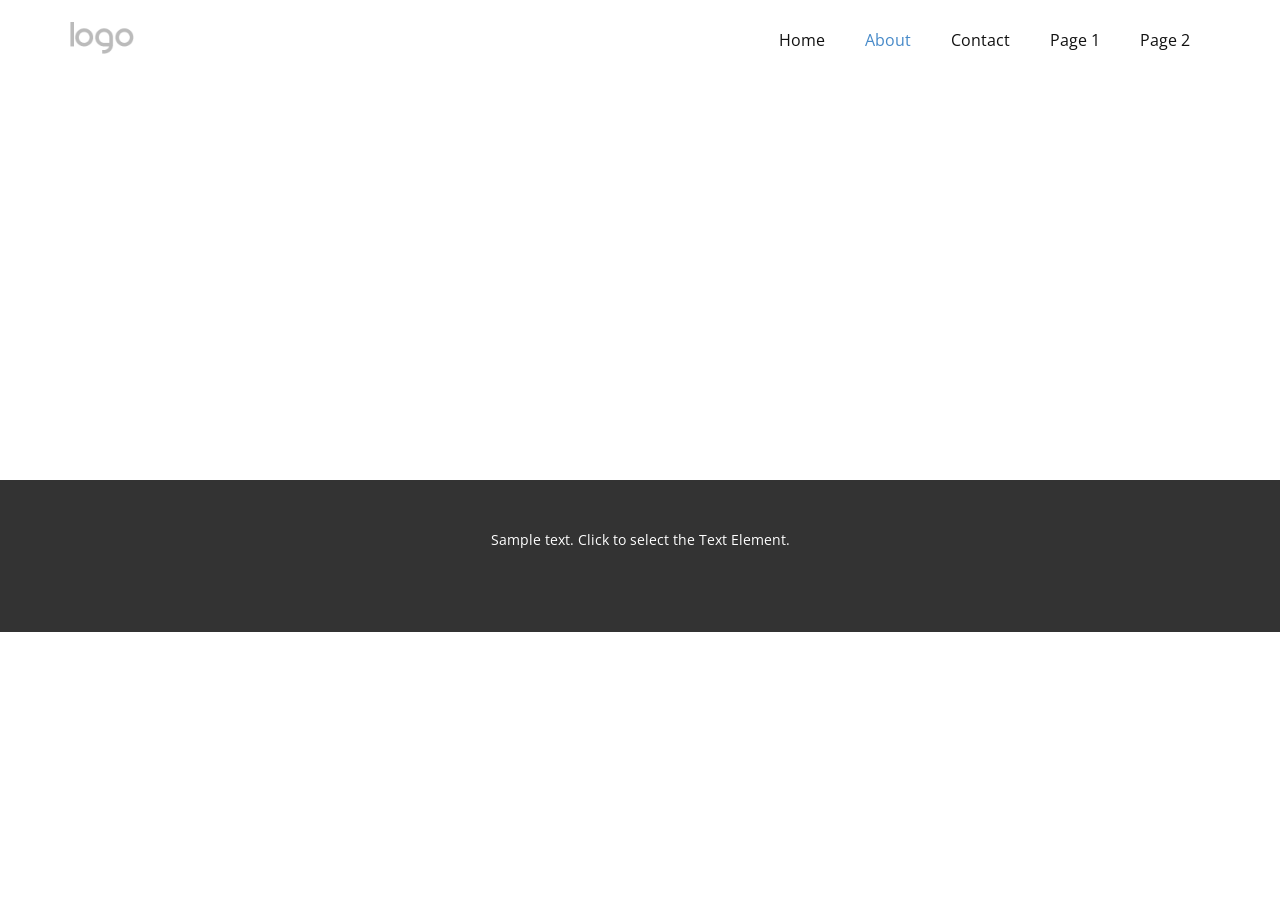
<file: SelPortfolio/About.html>
<!DOCTYPE html>
<html style="font-size: 16px;" lang="en"><head>
    <meta name="viewport" content="width=device-width, initial-scale=1.0">
    <meta charset="utf-8">
    <meta name="keywords" content="">
    <meta name="description" content="">
    <title>About</title>
    <link rel="stylesheet" href="nicepage.css" media="screen">
<link rel="stylesheet" href="About.css" media="screen">
    <script class="u-script" type="text/javascript" src="jquery.js" defer=""></script>
    <script class="u-script" type="text/javascript" src="nicepage.js" defer=""></script>
    <meta name="generator" content="Nicepage 7.11.4, nicepage.com">
    
    
    
    <link id="u-theme-google-font" rel="stylesheet" href="https://fonts.googleapis.com/css?family=Roboto:100,100i,200,200i,300,300i,400,400i,500,500i,600,600i,700,700i,800,800i,900,900i|Open+Sans:300,300i,400,400i,500,500i,600,600i,700,700i,800,800i">
    <script type="application/ld+json">{
		"@context": "http://schema.org",
		"@type": "Organization",
		"name": "",
		"logo": "images/default-logo.png"
}</script>
    <meta name="theme-color" content="#478ac9">
    <meta property="og:title" content="About">
    <meta property="og:type" content="website">
  <meta data-intl-tel-input-cdn-path="intlTelInput/"></head>
  <body data-path-to-root="./" data-include-products="false" class="u-body u-xl-mode" data-lang="en"><header class="u-clearfix u-header u-header" id="header"><div class="u-clearfix u-sheet u-valign-middle u-sheet-1">
        <a href="#" class="u-image u-logo u-image-1">
          <img src="images/default-logo.png" class="u-logo-image u-logo-image-1">
        </a>
        <nav class="u-menu u-menu-one-level u-offcanvas u-menu-1" role="navigation" aria-label="Menu navigation">
          <div class="menu-collapse" style="font-size: 1rem; letter-spacing: 0px;">
            <a class="u-button-style u-custom-left-right-menu-spacing u-custom-padding-bottom u-custom-top-bottom-menu-spacing u-hamburger-link u-nav-link u-text-active-palette-1-base u-text-hover-palette-2-base" href="#" tabindex="-1" aria-label="Open menu" aria-controls="13b7">
              <svg class="u-svg-link" viewBox="0 0 24 24"><use xlink:href="#menu-hamburger"></use></svg>
              <svg class="u-svg-content" version="1.1" id="menu-hamburger" viewBox="0 0 16 16" x="0px" y="0px" xmlns:xlink="http://www.w3.org/1999/xlink" xmlns="http://www.w3.org/2000/svg"><g><rect y="1" width="16" height="2"></rect><rect y="7" width="16" height="2"></rect><rect y="13" width="16" height="2"></rect>
</g></svg>
            </a>
          </div>
          <div class="u-nav-container">
            <ul class="u-nav u-unstyled u-nav-1" role="menubar"><li class="u-nav-item" role="none"><a class="u-button-style u-nav-link u-text-active-palette-1-base u-text-hover-palette-2-base" href="./" style="padding: 10px 20px;" role="menuitem">Home</a>
</li><li class="u-nav-item" role="none"><a class="u-button-style u-nav-link u-text-active-palette-1-base u-text-hover-palette-2-base" href="About.html" style="padding: 10px 20px;" role="menuitem">About</a>
</li><li class="u-nav-item" role="none"><a class="u-button-style u-nav-link u-text-active-palette-1-base u-text-hover-palette-2-base" href="Contact.html" style="padding: 10px 20px;" role="menuitem">Contact</a>
</li><li class="u-nav-item" role="none"><a class="u-button-style u-nav-link u-text-active-palette-1-base u-text-hover-palette-2-base" href="Page-1.html" style="padding: 10px 20px;" role="menuitem">Page 1</a>
</li><li class="u-nav-item" role="none"><a class="u-button-style u-nav-link u-text-active-palette-1-base u-text-hover-palette-2-base" href="Page-2.html" style="padding: 10px 20px;" role="menuitem">Page 2</a>
</li></ul>
          </div>
          <div class="u-nav-container-collapse" id="13b7" role="region" aria-label="Menu panel">
            <div class="u-black u-container-style u-inner-container-layout u-opacity u-opacity-95 u-sidenav">
              <div class="u-inner-container-layout u-sidenav-overflow">
                <div class="u-menu-close" tabindex="-1" aria-label="Close menu"></div>
                <ul class="u-align-center u-nav u-popupmenu-items u-unstyled u-nav-2"><li class="u-nav-item"><a class="u-button-style u-nav-link" href="./">Home</a>
</li><li class="u-nav-item"><a class="u-button-style u-nav-link" href="About.html">About</a>
</li><li class="u-nav-item"><a class="u-button-style u-nav-link" href="Contact.html">Contact</a>
</li><li class="u-nav-item"><a class="u-button-style u-nav-link" href="Page-1.html">Page 1</a>
</li><li class="u-nav-item"><a class="u-button-style u-nav-link" href="Page-2.html">Page 2</a>
</li></ul>
              </div>
            </div>
            <div class="u-black u-menu-overlay u-opacity u-opacity-70"></div>
          </div>
        </nav>
      </div></header>
    <section class="u-clearfix u-section-1" id="block-1">
      <div class="u-clearfix u-sheet u-sheet-1"></div>
    </section>
    
    
    
    <footer class="u-align-center u-clearfix u-container-align-center u-footer u-grey-80 u-footer" id="footer"><div class="u-clearfix u-sheet u-sheet-1">
        <p class="u-small-text u-text u-text-variant u-text-1">Sample text. Click to select the Text Element.</p>
      </div></footer>
    <section class="u-backlink u-clearfix u-grey-80"></section>
  
</body></html>
</file>
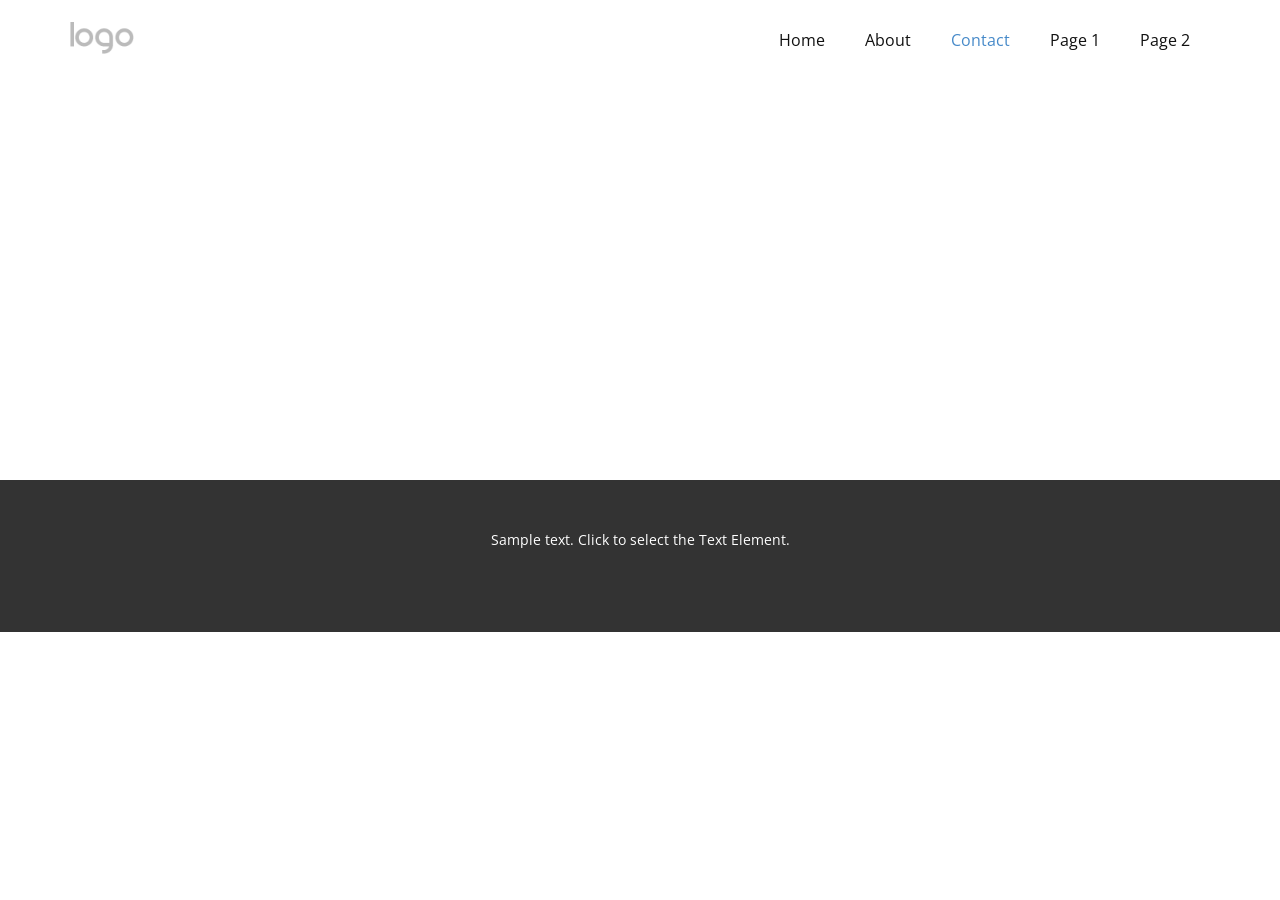
<file: SelPortfolio/Contact.html>
<!DOCTYPE html>
<html style="font-size: 16px;" lang="en"><head>
    <meta name="viewport" content="width=device-width, initial-scale=1.0">
    <meta charset="utf-8">
    <meta name="keywords" content="">
    <meta name="description" content="">
    <title>Contact</title>
    <link rel="stylesheet" href="nicepage.css" media="screen">
<link rel="stylesheet" href="Contact.css" media="screen">
    <script class="u-script" type="text/javascript" src="jquery.js" defer=""></script>
    <script class="u-script" type="text/javascript" src="nicepage.js" defer=""></script>
    <meta name="generator" content="Nicepage 7.11.4, nicepage.com">
    
    
    
    <link id="u-theme-google-font" rel="stylesheet" href="https://fonts.googleapis.com/css?family=Roboto:100,100i,200,200i,300,300i,400,400i,500,500i,600,600i,700,700i,800,800i,900,900i|Open+Sans:300,300i,400,400i,500,500i,600,600i,700,700i,800,800i">
    <script type="application/ld+json">{
		"@context": "http://schema.org",
		"@type": "Organization",
		"name": "",
		"logo": "images/default-logo.png"
}</script>
    <meta name="theme-color" content="#478ac9">
    <meta property="og:title" content="Contact">
    <meta property="og:type" content="website">
  <meta data-intl-tel-input-cdn-path="intlTelInput/"></head>
  <body data-path-to-root="./" data-include-products="false" class="u-body u-xl-mode" data-lang="en"><header class="u-clearfix u-header u-header" id="header"><div class="u-clearfix u-sheet u-valign-middle u-sheet-1">
        <a href="#" class="u-image u-logo u-image-1">
          <img src="images/default-logo.png" class="u-logo-image u-logo-image-1">
        </a>
        <nav class="u-menu u-menu-one-level u-offcanvas u-menu-1" role="navigation" aria-label="Menu navigation">
          <div class="menu-collapse" style="font-size: 1rem; letter-spacing: 0px;">
            <a class="u-button-style u-custom-left-right-menu-spacing u-custom-padding-bottom u-custom-top-bottom-menu-spacing u-hamburger-link u-nav-link u-text-active-palette-1-base u-text-hover-palette-2-base" href="#" tabindex="-1" aria-label="Open menu" aria-controls="13b7">
              <svg class="u-svg-link" viewBox="0 0 24 24"><use xlink:href="#menu-hamburger"></use></svg>
              <svg class="u-svg-content" version="1.1" id="menu-hamburger" viewBox="0 0 16 16" x="0px" y="0px" xmlns:xlink="http://www.w3.org/1999/xlink" xmlns="http://www.w3.org/2000/svg"><g><rect y="1" width="16" height="2"></rect><rect y="7" width="16" height="2"></rect><rect y="13" width="16" height="2"></rect>
</g></svg>
            </a>
          </div>
          <div class="u-nav-container">
            <ul class="u-nav u-unstyled u-nav-1" role="menubar"><li class="u-nav-item" role="none"><a class="u-button-style u-nav-link u-text-active-palette-1-base u-text-hover-palette-2-base" href="./" style="padding: 10px 20px;" role="menuitem">Home</a>
</li><li class="u-nav-item" role="none"><a class="u-button-style u-nav-link u-text-active-palette-1-base u-text-hover-palette-2-base" href="About.html" style="padding: 10px 20px;" role="menuitem">About</a>
</li><li class="u-nav-item" role="none"><a class="u-button-style u-nav-link u-text-active-palette-1-base u-text-hover-palette-2-base" href="Contact.html" style="padding: 10px 20px;" role="menuitem">Contact</a>
</li><li class="u-nav-item" role="none"><a class="u-button-style u-nav-link u-text-active-palette-1-base u-text-hover-palette-2-base" href="Page-1.html" style="padding: 10px 20px;" role="menuitem">Page 1</a>
</li><li class="u-nav-item" role="none"><a class="u-button-style u-nav-link u-text-active-palette-1-base u-text-hover-palette-2-base" href="Page-2.html" style="padding: 10px 20px;" role="menuitem">Page 2</a>
</li></ul>
          </div>
          <div class="u-nav-container-collapse" id="13b7" role="region" aria-label="Menu panel">
            <div class="u-black u-container-style u-inner-container-layout u-opacity u-opacity-95 u-sidenav">
              <div class="u-inner-container-layout u-sidenav-overflow">
                <div class="u-menu-close" tabindex="-1" aria-label="Close menu"></div>
                <ul class="u-align-center u-nav u-popupmenu-items u-unstyled u-nav-2"><li class="u-nav-item"><a class="u-button-style u-nav-link" href="./">Home</a>
</li><li class="u-nav-item"><a class="u-button-style u-nav-link" href="About.html">About</a>
</li><li class="u-nav-item"><a class="u-button-style u-nav-link" href="Contact.html">Contact</a>
</li><li class="u-nav-item"><a class="u-button-style u-nav-link" href="Page-1.html">Page 1</a>
</li><li class="u-nav-item"><a class="u-button-style u-nav-link" href="Page-2.html">Page 2</a>
</li></ul>
              </div>
            </div>
            <div class="u-black u-menu-overlay u-opacity u-opacity-70"></div>
          </div>
        </nav>
      </div></header>
    <section class="u-clearfix u-section-1" id="block-1">
      <div class="u-clearfix u-sheet u-sheet-1"></div>
    </section>
    
    
    
    <footer class="u-align-center u-clearfix u-container-align-center u-footer u-grey-80 u-footer" id="footer"><div class="u-clearfix u-sheet u-sheet-1">
        <p class="u-small-text u-text u-text-variant u-text-1">Sample text. Click to select the Text Element.</p>
      </div></footer>
    <section class="u-backlink u-clearfix u-grey-80"></section>
  
</body></html>
</file>
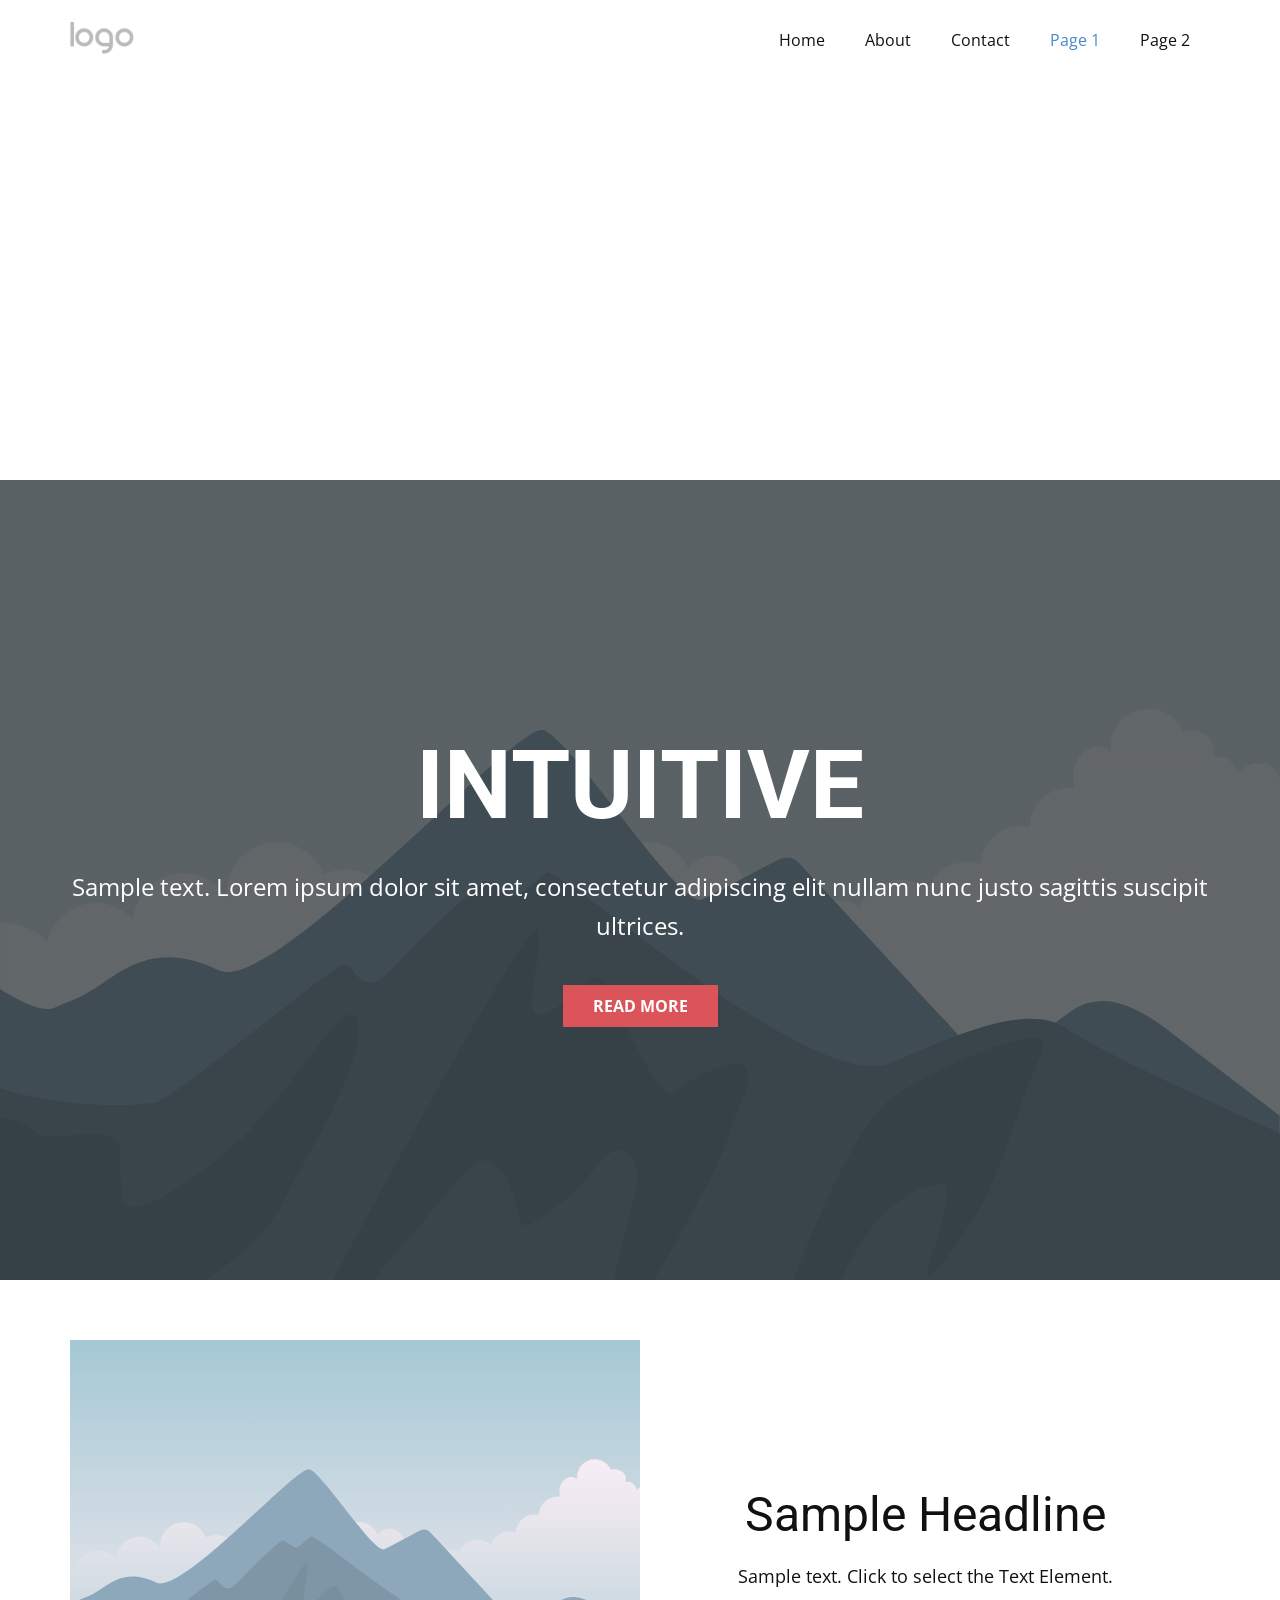
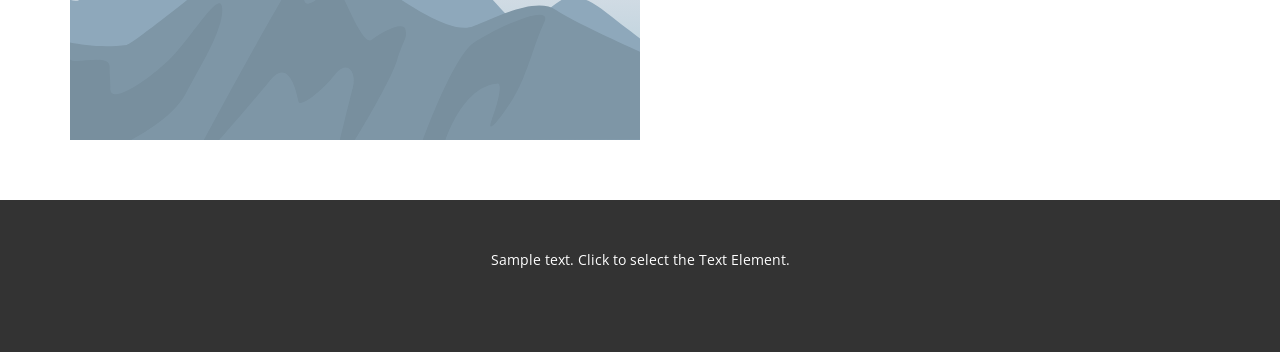
<file: SelPortfolio/Page-1.html>
<!DOCTYPE html>
<html style="font-size: 16px;" lang="en"><head>
    <meta name="viewport" content="width=device-width, initial-scale=1.0">
    <meta charset="utf-8">
    <meta name="keywords" content="INTUITIVE">
    <meta name="description" content="">
    <title>Page 1</title>
    <link rel="stylesheet" href="nicepage.css" media="screen">
<link rel="stylesheet" href="Page-1.css" media="screen">
    <script class="u-script" type="text/javascript" src="jquery.js" defer=""></script>
    <script class="u-script" type="text/javascript" src="nicepage.js" defer=""></script>
    <meta name="generator" content="Nicepage 7.11.4, nicepage.com">
    
    
    
    
    
    <link id="u-theme-google-font" rel="stylesheet" href="https://fonts.googleapis.com/css?family=Roboto:100,100i,200,200i,300,300i,400,400i,500,500i,600,600i,700,700i,800,800i,900,900i|Open+Sans:300,300i,400,400i,500,500i,600,600i,700,700i,800,800i">
    <script type="application/ld+json">{
		"@context": "http://schema.org",
		"@type": "Organization",
		"name": "",
		"logo": "images/default-logo.png"
}</script>
    <meta name="theme-color" content="#478ac9">
    <meta property="og:title" content="Page 1">
    <meta property="og:type" content="website">
  <meta data-intl-tel-input-cdn-path="intlTelInput/"></head>
  <body data-path-to-root="./" data-include-products="false" class="u-body u-clearfix u-xl-mode" data-lang="en"><header class="u-clearfix u-header u-header" id="header"><div class="u-clearfix u-sheet u-valign-middle u-sheet-1">
        <a href="#" class="u-image u-logo u-image-1">
          <img src="images/default-logo.png" class="u-logo-image u-logo-image-1">
        </a>
        <nav class="u-menu u-menu-one-level u-offcanvas u-menu-1" role="navigation" aria-label="Menu navigation">
          <div class="menu-collapse" style="font-size: 1rem; letter-spacing: 0px;">
            <a class="u-button-style u-custom-left-right-menu-spacing u-custom-padding-bottom u-custom-top-bottom-menu-spacing u-hamburger-link u-nav-link u-text-active-palette-1-base u-text-hover-palette-2-base" href="#" tabindex="-1" aria-label="Open menu" aria-controls="13b7">
              <svg class="u-svg-link" viewBox="0 0 24 24"><use xlink:href="#menu-hamburger"></use></svg>
              <svg class="u-svg-content" version="1.1" id="menu-hamburger" viewBox="0 0 16 16" x="0px" y="0px" xmlns:xlink="http://www.w3.org/1999/xlink" xmlns="http://www.w3.org/2000/svg"><g><rect y="1" width="16" height="2"></rect><rect y="7" width="16" height="2"></rect><rect y="13" width="16" height="2"></rect>
</g></svg>
            </a>
          </div>
          <div class="u-nav-container">
            <ul class="u-nav u-unstyled u-nav-1" role="menubar"><li class="u-nav-item" role="none"><a class="u-button-style u-nav-link u-text-active-palette-1-base u-text-hover-palette-2-base" href="./" style="padding: 10px 20px;" role="menuitem">Home</a>
</li><li class="u-nav-item" role="none"><a class="u-button-style u-nav-link u-text-active-palette-1-base u-text-hover-palette-2-base" href="About.html" style="padding: 10px 20px;" role="menuitem">About</a>
</li><li class="u-nav-item" role="none"><a class="u-button-style u-nav-link u-text-active-palette-1-base u-text-hover-palette-2-base" href="Contact.html" style="padding: 10px 20px;" role="menuitem">Contact</a>
</li><li class="u-nav-item" role="none"><a class="u-button-style u-nav-link u-text-active-palette-1-base u-text-hover-palette-2-base" href="Page-1.html" style="padding: 10px 20px;" role="menuitem">Page 1</a>
</li><li class="u-nav-item" role="none"><a class="u-button-style u-nav-link u-text-active-palette-1-base u-text-hover-palette-2-base" href="Page-2.html" style="padding: 10px 20px;" role="menuitem">Page 2</a>
</li></ul>
          </div>
          <div class="u-nav-container-collapse" id="13b7" role="region" aria-label="Menu panel">
            <div class="u-black u-container-style u-inner-container-layout u-opacity u-opacity-95 u-sidenav">
              <div class="u-inner-container-layout u-sidenav-overflow">
                <div class="u-menu-close" tabindex="-1" aria-label="Close menu"></div>
                <ul class="u-align-center u-nav u-popupmenu-items u-unstyled u-nav-2"><li class="u-nav-item"><a class="u-button-style u-nav-link" href="./">Home</a>
</li><li class="u-nav-item"><a class="u-button-style u-nav-link" href="About.html">About</a>
</li><li class="u-nav-item"><a class="u-button-style u-nav-link" href="Contact.html">Contact</a>
</li><li class="u-nav-item"><a class="u-button-style u-nav-link" href="Page-1.html">Page 1</a>
</li><li class="u-nav-item"><a class="u-button-style u-nav-link" href="Page-2.html">Page 2</a>
</li></ul>
              </div>
            </div>
            <div class="u-black u-menu-overlay u-opacity u-opacity-70"></div>
          </div>
        </nav>
      </div></header>
    <section class="u-clearfix u-section-1" id="block-2">
      <div class="u-clearfix u-sheet u-sheet-1"></div>
    </section>
    <section class="u-align-center u-clearfix u-container-align-center u-image u-shading u-section-2" id="block-3">
      <div class="u-clearfix u-sheet u-valign-middle u-sheet-1">
        <h1 class="u-align-center u-text u-text-default u-title u-text-1">INTUITIVE</h1>
        <p class="u-align-center u-large-text u-text u-text-default u-text-variant u-text-2">Sample text. Lorem ipsum dolor sit amet, consectetur adipiscing elit nullam nunc justo sagittis suscipit ultrices.</p>
        <a href="#" class="u-align-center u-btn u-button-style u-palette-2-base u-btn-1">Read More</a>
      </div>
    </section>
    <section class="u-clearfix u-section-3" id="block-4">
      <div class="u-clearfix u-sheet u-sheet-1">
        <div class="data-layout-selected u-clearfix u-expanded-width u-layout-wrap u-layout-wrap-1">
          <div class="u-layout">
            <div class="u-layout-row">
              <div class="u-container-style u-image u-layout-cell u-size-30 u-image-1" data-image-width="400" data-image-height="265">
                <div class="u-container-layout u-valign-top u-container-layout-1"></div>
              </div>
              <div class="u-container-align-center u-container-style u-layout-cell u-size-30 u-layout-cell-2">
                <div class="u-container-layout u-valign-middle u-container-layout-2">
                  <h2 class="u-align-center u-text u-text-default u-text-1">Sample Headline</h2>
                  <p class="u-align-center u-text u-text-default u-text-2">Sample text. Click to select the Text Element.</p>
                </div>
              </div>
            </div>
          </div>
        </div>
      </div>
    </section>
    
    
    
    <footer class="u-align-center u-clearfix u-container-align-center u-footer u-grey-80 u-footer" id="footer"><div class="u-clearfix u-sheet u-sheet-1">
        <p class="u-small-text u-text u-text-variant u-text-1">Sample text. Click to select the Text Element.</p>
      </div></footer>
    <section class="u-backlink u-clearfix u-grey-80"></section>
  
</body></html>
</file>
